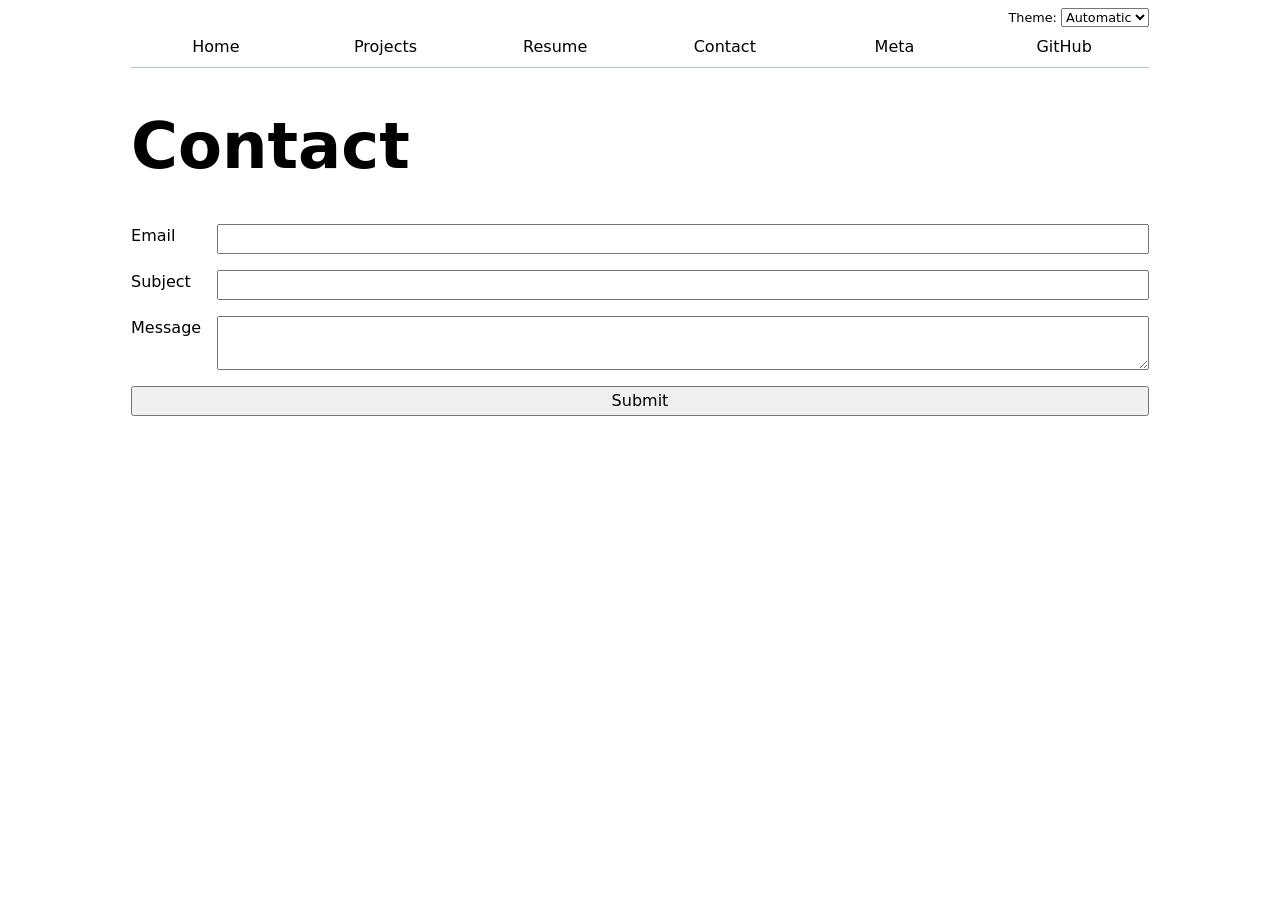
<file: contact/index.html>
<!DOCTYPE html>
<html lang="en">
<head>
  <meta charset="UTF-8">
  <meta name="viewport" content="width=device-width, initial-scale=1.0">
  <title>Contact | Aryan Agarwal</title>
  <link rel="stylesheet" href="../style.css">
  <script type="module" src="../global.js"></script>
</head>
<body>
  <h1>Contact</h1>

  <form action="mailto:ara030@ucsd.edu" method="POST" enctype="text/plain">
    <label>Email <input type="email" name="email"></label>
    <label>Subject <input name="subject"></label>
    <label>Message <textarea name="body"></textarea></label>
    <button>Submit</button>
  </form>
</body>
</html>
</file>
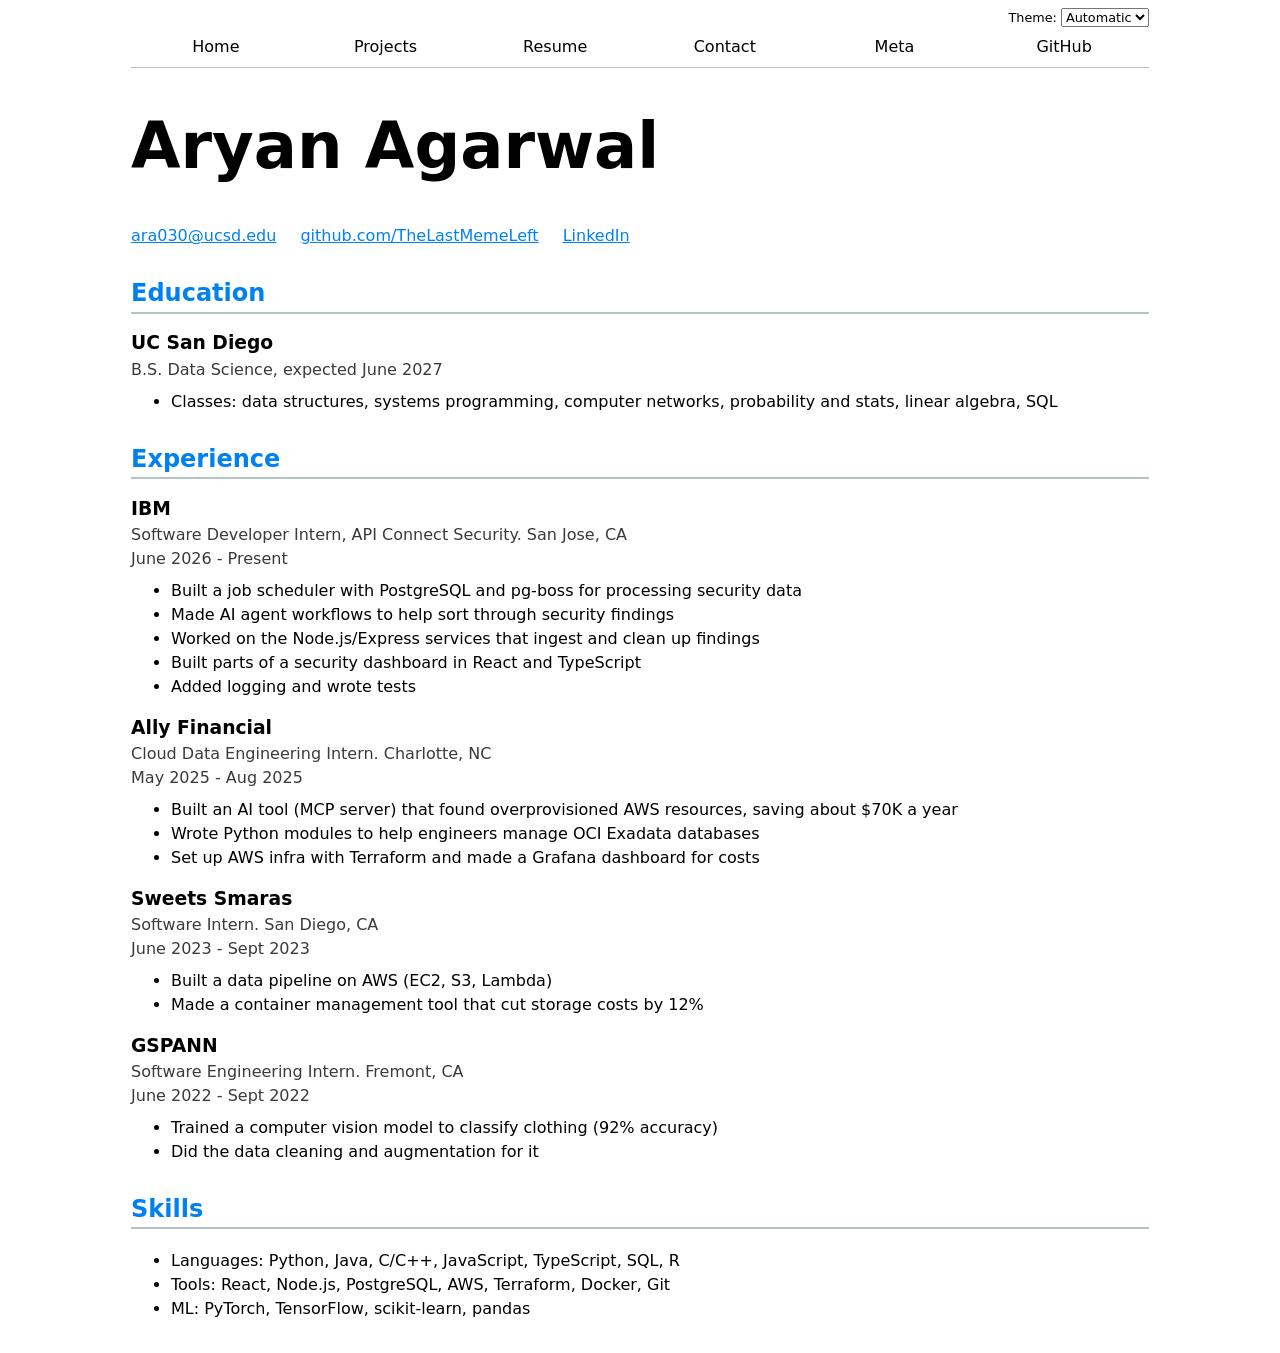
<file: resume/index.html>
<!DOCTYPE html>
<html lang="en">
<head>
  <meta charset="UTF-8">
  <meta name="viewport" content="width=device-width, initial-scale=1.0">
  <title>Resume | Aryan Agarwal</title>
  <link rel="stylesheet" href="../style.css">
  <script type="module" src="../global.js"></script>
</head>
<body>
  <h1>Aryan Agarwal</h1>
  <ul class="links">
    <li><a href="mailto:ara030@ucsd.edu">ara030@ucsd.edu</a></li>
    <li><a href="https://github.com/TheLastMemeLeft" target="_blank">github.com/TheLastMemeLeft</a></li>
    <li><a href="https://www.linkedin.com/in/aryan-agarwal-324513237" target="_blank">LinkedIn</a></li>
  </ul>

  <section>
    <h2>Education</h2>
    <article>
      <header>
        <h3>UC San Diego</h3>
        <p>B.S. Data Science, expected <time datetime="2027-06">June 2027</time></p>
      </header>
      <ul>
        <li>Classes: data structures, systems programming, computer networks, probability and stats, linear algebra, SQL</li>
      </ul>
    </article>
  </section>

  <section>
    <h2>Experience</h2>

    <article>
      <header>
        <h3>IBM</h3>
        <p>Software Developer Intern, API Connect Security. San Jose, CA</p>
        <p><time datetime="2026-06">June 2026</time> - Present</p>
      </header>
      <ul>
        <li>Built a job scheduler with PostgreSQL and pg-boss for processing security data</li>
        <li>Made AI agent workflows to help sort through security findings</li>
        <li>Worked on the Node.js/Express services that ingest and clean up findings</li>
        <li>Built parts of a security dashboard in React and TypeScript</li>
        <li>Added logging and wrote tests</li>
      </ul>
    </article>

    <article>
      <header>
        <h3>Ally Financial</h3>
        <p>Cloud Data Engineering Intern. Charlotte, NC</p>
        <p><time datetime="2025-05">May 2025</time> - <time datetime="2025-08">Aug 2025</time></p>
      </header>
      <ul>
        <li>Built an AI tool (MCP server) that found overprovisioned AWS resources, saving about $70K a year</li>
        <li>Wrote Python modules to help engineers manage OCI Exadata databases</li>
        <li>Set up AWS infra with Terraform and made a Grafana dashboard for costs</li>
      </ul>
    </article>

    <article>
      <header>
        <h3>Sweets Smaras</h3>
        <p>Software Intern. San Diego, CA</p>
        <p><time datetime="2023-06">June 2023</time> - <time datetime="2023-09">Sept 2023</time></p>
      </header>
      <ul>
        <li>Built a data pipeline on AWS (EC2, S3, Lambda)</li>
        <li>Made a container management tool that cut storage costs by 12%</li>
      </ul>
    </article>

    <article>
      <header>
        <h3>GSPANN</h3>
        <p>Software Engineering Intern. Fremont, CA</p>
        <p><time datetime="2022-06">June 2022</time> - <time datetime="2022-09">Sept 2022</time></p>
      </header>
      <ul>
        <li>Trained a computer vision model to classify clothing (92% accuracy)</li>
        <li>Did the data cleaning and augmentation for it</li>
      </ul>
    </article>
  </section>

  <section>
    <h2>Skills</h2>
    <ul>
      <li>Languages: Python, Java, C/C++, JavaScript, TypeScript, SQL, R</li>
      <li>Tools: React, Node.js, PostgreSQL, AWS, Terraform, Docker, Git</li>
      <li>ML: PyTorch, TensorFlow, scikit-learn, pandas</li>
    </ul>
  </section>
</body>
</html>
</file>
<file: style.css>
:root {
  --color-accent: oklch(60% 50% 250);
  accent-color: var(--color-accent);
  color-scheme: light dark;
}

body {
  /* Set line height to 1.5 times the font size
	   and use the OS’s UI font as the website font
	 */
  font: 100%/1.5 system-ui;
  max-width: 100ch;
  margin-inline: max(1em, (100% - 100ch) / 2);
}

img {
  max-width: 100%;
  height: auto;
}

/* Headings */
h1, h2, h3, h4, h5, h6 {
  line-height: 1.1;
  text-wrap: balance;
}

h1 {
  font-size: 400%;
}

/* Nav bar */
nav {
  --border-color: oklch(50% 10% 200 / 40%);
  display: flex;
  flex-wrap: wrap;
  margin-bottom: 1em;
  border-bottom: 1px solid var(--border-color);

  a {
    flex: 1;
    text-decoration: none;
    color: inherit;
    text-align: center;
    padding: 0.5em;
  }

  a.current {
    border-bottom: 0.4em solid var(--border-color);
    padding-bottom: 0.1em;
  }

  a:hover {
    border-bottom: 0.4em solid var(--color-accent);
    padding-bottom: 0.1em;
    background-color: color-mix(in oklch, var(--color-accent), canvas 85%);
  }
}

/* Contact form */
input, textarea, button, select {
  font: inherit;
}

/* Theme switcher */
.color-scheme {
  position: absolute;
  top: 1rem;
  right: 1rem;
  font-size: 80%;
}

/* On narrow screens there's no room in the corner, so put it above the nav */
@media (max-width: 85em) {
  .color-scheme {
    position: static;
    display: block;
    text-align: end;
    margin-top: 0.5rem;
  }
}

form {
  display: grid;
  grid-template-columns: auto 1fr;
  gap: 1em;

  label {
    display: grid;
    grid-template-columns: subgrid;
    grid-column: 1 / -1;
  }

  button {
    grid-column: 1 / -1;
  }
}

/* Projects page */
.projects {
  display: grid;
  grid-template-columns: repeat(auto-fill, minmax(15em, 1fr));
  gap: 1em;

  article {
    display: grid;
    grid-template-rows: subgrid;
    grid-row: span 3;
  }

  h2, h3 {
    margin: 0;
  }

  .year {
    margin: 0;
    color: color-mix(in oklch, canvastext, canvas 45%);
    font-family: Baskerville, serif;
    font-variant-numeric: oldstyle-nums;
  }
}

/* Home page GitHub stats */
#profile-stats dl,
dl.stats {
  display: grid;
  grid-auto-flow: column;
  grid-auto-columns: 1fr;
  text-align: center;

  dt {
    grid-row: 1;
    color: color-mix(in oklch, canvastext, canvas 45%);
  }

  dd {
    grid-row: 2;
    margin: 0;
    font-size: 200%;
    font-weight: bold;
  }
}

/* Projects pie chart + legend */
.container {
  display: flex;
  flex-wrap: wrap;
  align-items: center;
  gap: 2em;
  margin-block: 2em;
}

#projects-pie-plot {
  width: 20em;
  max-width: 100%;
  overflow: visible;

  &:has(path:hover) {
    path:not(:hover) {
      opacity: 0.5;
    }
  }

  path {
    transition: 300ms;
    cursor: pointer;
  }
}

.selected {
  --color: oklch(50% 0.25 300) !important;

  &:is(path) {
    fill: var(--color);
  }
}

.legend {
  flex: 1;
  min-width: 12em;
  display: grid;
  grid-template-columns: repeat(auto-fill, minmax(9em, 1fr));
  gap: 1em;
  list-style: none;
  margin: 0;
  padding: 1em;
  border: 1px solid oklch(50% 10% 200 / 40%);
  border-radius: 0.5em;
}

.legend-item {
  display: flex;
  align-items: center;
  gap: 0.5em;
  cursor: pointer;

  em {
    color: color-mix(in oklch, canvastext, canvas 45%);
  }

  &.selected {
    font-weight: bold;
  }
}

.swatch {
  display: inline-block;
  width: 1em;
  aspect-ratio: 1 / 1;
  border-radius: 50%;
  background-color: var(--color);
}

.searchBar {
  display: block;
  width: 100%;
  box-sizing: border-box;
  padding: 0.5em;
  margin-block: 1em 2em;
}

/* Resume page */
.links {
  display: flex;
  flex-wrap: wrap;
  gap: 0.5em 1.5em;
  list-style: none;
  padding: 0;

  a {
    color: var(--color-accent);
  }
}

section {
  margin-block: 2em;

  h2 {
    color: var(--color-accent);
    border-bottom: 2px solid oklch(50% 10% 200 / 40%);
    padding-bottom: 0.2em;
  }
}

article header {
  h3 {
    margin-bottom: 0.2em;
  }

  p {
    margin: 0;
    color: color-mix(in oklch, canvastext, canvas 35%);
  }
}

article ul {
  margin-top: 0.5em;
}

/* Meta page */
dl#language-breakdown dd {
  font-size: 130%;
}

#selection-count {
  font-weight: bold;
}

.gridlines {
  line {
    stroke: oklch(50% 10% 200 / 25%);
  }

  path {
    display: none;
  }
}

circle {
  transition: 200ms;
  transform-origin: center;
  transform-box: fill-box;

  /* new circles grow in from nothing */
  @starting-style {
    r: 0;
  }
}

circle:hover {
  transform: scale(1.5);
}

circle.selected {
  fill: #ff6b6b;
}

dl.info {
  display: grid;
  grid-template-columns: auto 1fr;
  gap: 0.25em 1em;
  margin: 0;
  transition-duration: 500ms;
  transition-property: opacity, visibility;

  dt {
    grid-column: 1;
    color: color-mix(in oklch, canvastext, canvas 45%);
  }

  dd {
    grid-column: 2;
    margin: 0;
  }
}

dl.info[hidden]:not(:hover, :focus-within) {
  opacity: 0;
  visibility: hidden;
}

.tooltip {
  position: fixed;
  top: 1em;
  left: 1em;
  padding: 0.75em 1em;
  background-color: color-mix(in oklch, canvas, transparent 15%);
  backdrop-filter: blur(4px);
  border-radius: 0.5em;
  box-shadow: 0 4px 12px oklch(0% 0 0 / 20%);
}

@keyframes marching-ants {
  to {
    stroke-dashoffset: -8; /* 5 + 3 */
  }
}

.selection {
  fill-opacity: 0.1;
  stroke: canvastext;
  stroke-opacity: 0.7;
  stroke-dasharray: 5 3;
  animation: marching-ants 2s linear infinite;
}

/* Phones: stack the stats in two columns instead of one long row */
@media (max-width: 40em) {
  #profile-stats dl,
  dl.stats {
    grid-auto-flow: row;
    grid-template-columns: auto 1fr;
    gap: 0.25em 1em;
    text-align: start;

    dt, dd {
      grid-row: auto;
    }

    dd {
      font-size: 130%;
    }
  }
}

/* bigger axis labels, the chart is drawn at half size now */
#chart svg text {
  font-size: 22px;
}

/* Lab 8: time filter */
.time-filter {
  display: flex;
  align-items: baseline;
  gap: 1em;
  flex-wrap: wrap;

  input {
    flex: 1;
    min-width: 10em;
  }

  time {
    margin-left: auto;
    color: color-mix(in oklch, canvastext, canvas 35%);
  }
}

/* Lab 8: scrollytelling */
#scrolly-1 {
  position: relative;
  display: flex;
  gap: 1rem;

  > * {
    flex: 1;
  }
}

#scatter-story {
  position: relative;
}

#scatter-plot {
  position: sticky;
  top: 0;
  left: 0;
  bottom: auto;
  height: 50vh;
}

.step {
  padding-block: 2em 40vh;
}

/* Lab 8: file unit visualization */
#files {
  display: grid;
  grid-template-columns: 1fr 4fr;
  gap: 0.5em 0;

  > div {
    grid-column: 1 / -1;
    display: grid;
    grid-template-columns: subgrid;
  }

  dt {
    grid-column: 1;
    overflow-wrap: anywhere;

    small {
      display: block;
      font-size: 75%;
      opacity: 0.6;
    }
  }

  dd {
    grid-column: 2;
    display: flex;
    flex-wrap: wrap;
    align-items: start;
    align-content: start;
    gap: 0.15em;
    padding-top: 0.6em;
    margin-left: 0;
  }
}

.loc {
  display: flex;
  width: 0.5em;
  aspect-ratio: 1;
  background: var(--color);
  border-radius: 50%;
}

#file-legend {
  display: flex;
  gap: 1.5em;
  list-style: none;
  padding: 0;

  li {
    display: flex;
    align-items: center;
    gap: 0.4em;
  }
}
</file>
